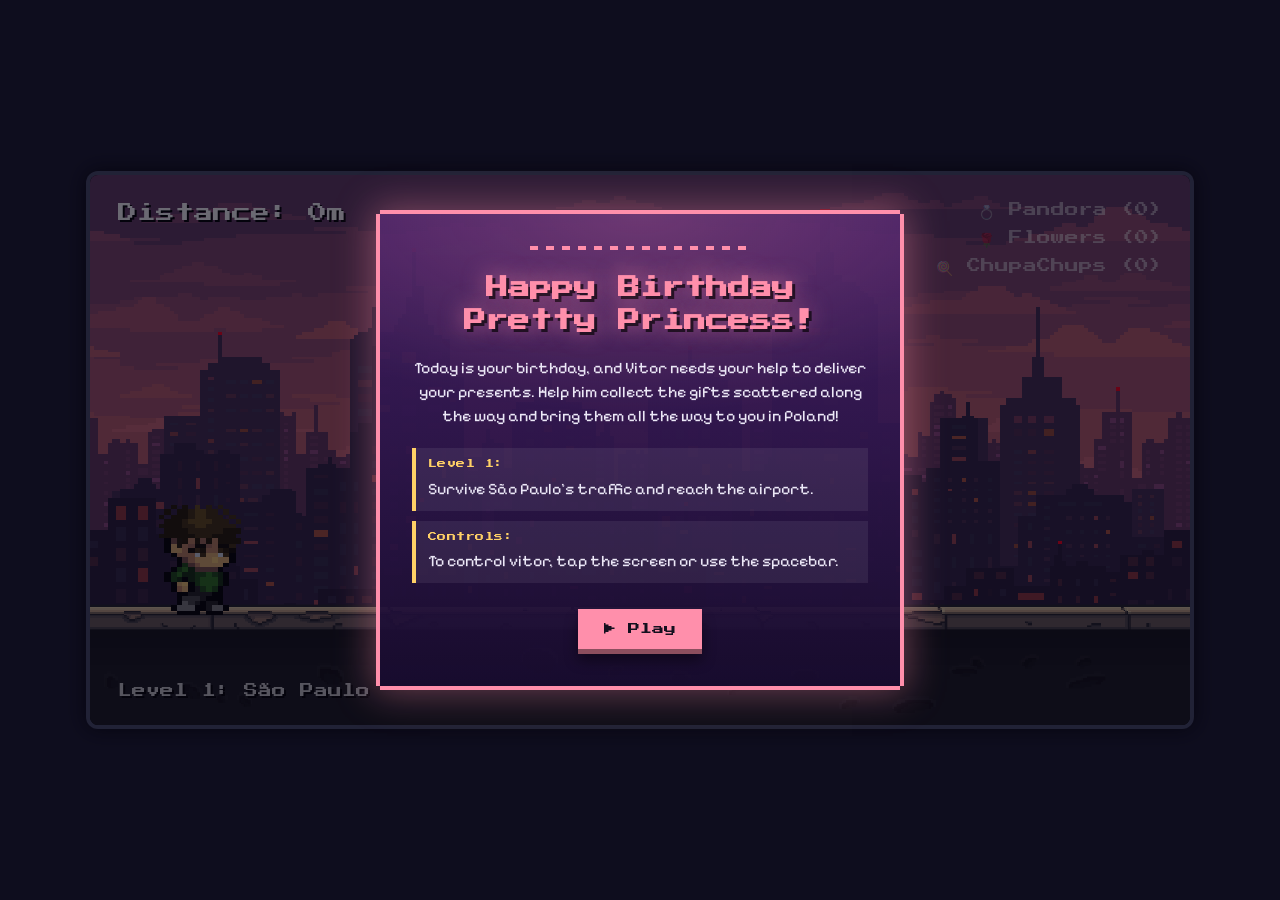
<file: index.html>
<!DOCTYPE html>
<html lang="en">
<head>
    <meta charset="UTF-8">
    <meta name="viewport" content="width=device-width, initial-scale=1.0, viewport-fit=cover">
    <meta name="theme-color" content="#1a1a2e">
    <title>Iza's Birthday - The Game</title>
    <link rel="icon" href="assets/geral/personagens/amor.png" type="image/png">

    <link rel="preconnect" href="https://fonts.googleapis.com">
    <link rel="preconnect" href="https://fonts.gstatic.com" crossorigin>
    <link rel="stylesheet" href="https://fonts.googleapis.com/css2?family=Caveat:wght@600;700&family=Hedvig+Letters+Serif:opsz@12..24&family=Pixelify+Sans:wght@400..700&family=Press+Start+2P&display=swap">
    <link rel="stylesheet" href="style.css">

    <!-- A ordem importa: cada arquivo usa o que os anteriores definem. -->
    <script defer src="js/config.js"></script>
    <script defer src="js/assets.js"></script>
    <script defer src="js/input.js"></script>
    <script defer src="js/ui.js"></script>
    <script defer src="js/entities.js"></script>
    <script defer src="js/levels/level1.js"></script>
    <script defer src="js/levels/level2.js"></script>
    <script defer src="js/levels/level3.js"></script>
    <script defer src="js/main.js"></script>
</head>
<body>
    <main class="game">
        <h1 class="visually-hidden">Iza's Birthday - The Game</h1>

        <p class="rotate-hint">↻ Rotate your phone for a bigger screen</p>

        <div class="stage">
            <canvas id="game-canvas" class="stage__canvas" width="800" height="400">
                Your browser does not support the canvas element.
            </canvas>

            <header class="hud">
                <div class="hud__status" aria-live="off">
                    <p class="hud__score" id="hud-score">Distance: 0m</p>
                    <p class="hud__level" id="hud-level">Level 1: São Paulo</p>
                </div>

                <ul class="inventory" aria-label="Collected gifts">
                    <li class="inventory__item" data-item="pandora">💍 Pandora (0)</li>
                    <li class="inventory__item" data-item="flowers">🌹 Flowers (0)</li>
                    <li class="inventory__item" data-item="pirulito">🍭 ChupaChups (0)</li>
                </ul>
            </header>

            <p class="loading" id="loading" role="status">Loading...</p>

            <!-- Caixa de diálogo estilo RPG: clicar (ou Espaço) avança a fala -->
            <button type="button" class="dialog" id="dialog" hidden>
                <span class="dialog__speaker" id="dialog-speaker"></span>
                <span class="dialog__text" id="dialog-text"></span>
                <span class="dialog__hint" aria-hidden="true">
                    ▼ <span class="dialog__hint-key">(Space)</span><span class="dialog__hint-touch">(Tap)</span>
                </span>
            </button>
        </div>

        <section class="panel panel--start" id="screen-start" aria-labelledby="start-title" hidden>
            <h2 class="panel__title" id="start-title"></h2>
            <p class="panel__lead" id="start-intro"></p>
            <dl class="panel__info">
                <div class="panel__row">
                    <dt class="panel__label" id="start-goal-label"></dt>
                    <dd id="start-goal"></dd>
                </div>
                <div class="panel__row">
                    <dt class="panel__label">Controls:</dt>
                    <dd id="start-controls"></dd>
                </div>
            </dl>
            <button type="button" class="btn btn--pulse" id="btn-play">▶ Play</button>
        </section>

        <section class="panel panel--gameover" id="screen-gameover" aria-labelledby="gameover-title" hidden>
            <h2 class="panel__title" id="gameover-title">Game Over!</h2>
            <p class="panel__lead">Try Again.</p>
            <button type="button" class="btn" id="btn-restart">▶ Play</button>
        </section>

        <section class="panel panel--victory" id="screen-victory" aria-labelledby="victory-title" hidden>
            <h2 class="panel__title" id="victory-title"></h2>
            <div class="panel__result" id="victory-text"></div>
            <button type="button" class="btn btn--success" id="btn-next">Next Level</button>
        </section>

        <article class="letter" id="letter" aria-labelledby="letter-title" hidden>
            <img class="letter__seal" src="assets/geral/personagens/amor.png" alt="" width="44" height="44">
            <h2 class="letter__title" id="letter-title">Happy Birthday My Love!</h2>
            <div class="letter__body">
                <p class="letter__greeting">Dear Izabelka,</p>
                <p class="letter__paragraph">First, i want to wish you the happiest of birthdays, a long life filled with joy, and all the success in the world. Please never change the way you are, i hope youre always gonna be this amazing, kind-hearted, incredibly smart, funny, and deeply lovable girl that you are.</p>
                <p class="letter__paragraph">I also want to thank you from the bottom of my heart for being the best part of my life and for making me so happy. You truly are the light of my life, and every single day i wake up feeling like the luckiest man in the world just for having you.</p>
                <p class="letter__paragraph">I wish more than anything that i could hold you and say all of this in person today. Even though the kilometers between us dont let me do it this time, it brings me so much comfort to know that this distance is only temporary. I am holding onto the fact that, starting next year, i will be able to celebrate your birthday right by your side and that we'll spend every single one after that together, for the rest of our lives.</p>
                <p class="letter__closing">Please enjoy your special day, because no one deserves it more than you do.</p>
                <p class="letter__signoff">I love you the most.</p>
                <p class="letter__signoff">With all the love, Vitor.</p>
            </div>
            <button type="button" class="btn btn--love" id="btn-play-again">▶ Play Again</button>
        </article>

        <!-- Controles na tela: só aparecem em dispositivos de toque e nas fases que precisam deles -->
        <div class="touch-controls" id="touch-controls" hidden>
            <div class="touch-controls__group">
                <button type="button" class="touch-controls__button" data-action="left" aria-label="Move left">◀</button>
                <button type="button" class="touch-controls__button" data-action="right" aria-label="Move right">▶</button>
            </div>
            <button type="button" class="touch-controls__button" data-action="jump" aria-label="Jump">▲</button>
        </div>
    </main>
</body>
</html>
</file>
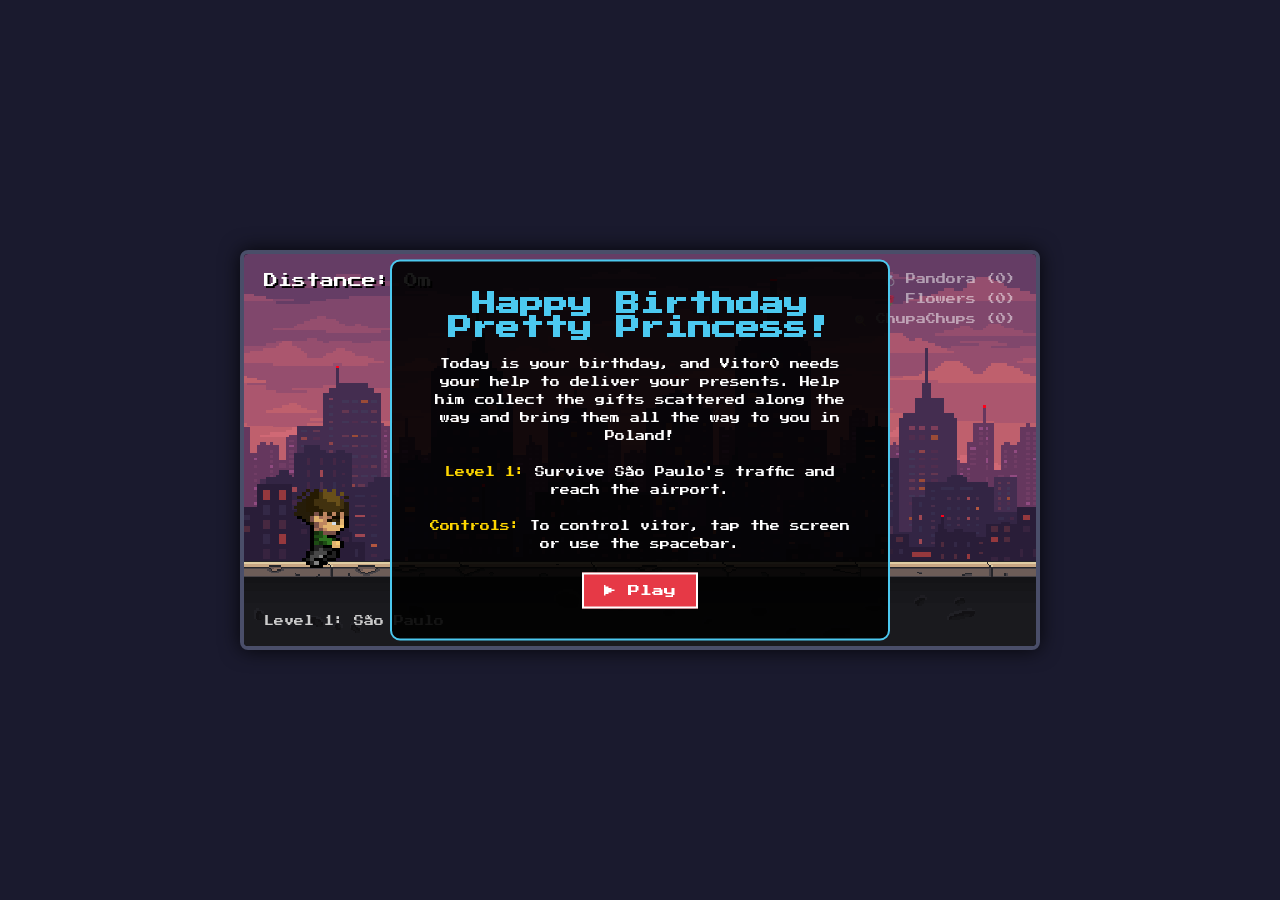
<file: teste.html>
<!DOCTYPE html>
<html lang="pt-BR">
<head>
    <meta charset="UTF-8">
    <meta name="viewport" content="width=device-width, initial-scale=1.0, maximum-scale=1.0, user-scalable=no">
    <title>Iza's Birthday!</title>
    <style>
        @import url('https://fonts.googleapis.com/css2?family=Press+Start+2P&display=swap');

        * {
            margin: 0;
            padding: 0;
            box-sizing: border-box;
        }

        body {
            background-color: #1a1a2e;
            color: #fff;
            font-family: 'Press Start 2P', cursive;
            display: flex;
            justify-content: center;
            align-items: center;
            height: 100vh;
            overflow: hidden;
        }

        #game-container {
            position: relative;
            width: 800px;
            max-width: 100%;
            aspect-ratio: 2 / 1;
            box-shadow: 0 0 20px rgba(0,0,0,0.8);
            border: 4px solid #4a4e69;
            border-radius: 8px;
            background-color: #000;
        }

        canvas {
            display: block;
            width: 100%;
            height: 100%;
            border-radius: 4px;
            image-rendering: pixelated;
        }

        #ui-layer {
            position: absolute;
            top: 0;
            left: 0;
            width: 100%;
            height: 100%;
            pointer-events: none;
            padding: 20px;
            display: flex;
            flex-direction: column;
            justify-content: space-between;
        }

        .top-ui {
            display: flex;
            justify-content: space-between;
            font-size: 14px;
            text-shadow: 2px 2px 0 #000;
        }

        .inventory {
            position: absolute;
            top: 20px;
            right: 20px;
            display: flex;
            flex-direction: column;
            align-items: flex-end;
            gap: 8px;
            font-size: 10px;
        }

        .phase-text {
            margin-top: 10px; 
            font-size: 10px; 
            color: #ccc;
        }

        .inventory-item {
            display: flex;
            align-items: center;
            gap: 5px;
            opacity: 0.5;
            transition: opacity 0.3s;
        }

        .inventory-item.collected {
            opacity: 1;
            color: #ffd700;
        }

        #game-over-screen {
            position: absolute;
            top: 50%;
            left: 50%;
            transform: translate(-50%, -50%);
            text-align: center;
            background: rgba(0, 0, 0, 0.85);
            padding: 30px;
            border: 2px solid #fff;
            border-radius: 10px;
            display: none;
            pointer-events: auto;
        }

        #start-screen {
            position: absolute;
            top: 50%;
            left: 50%;
            transform: translate(-50%, -50%);
            text-align: center;
            background: rgba(0, 0, 0, 0.90);
            padding: 30px;
            border: 2px solid #4cc9f0;
            border-radius: 10px;
            pointer-events: auto;
            width: 85%;
            max-width: 500px;
        }

        button {
            margin-top: 20px;
            padding: 10px 20px;
            font-family: inherit;
            background: #e63946;
            color: white;
            border: 2px solid #fff;
            cursor: pointer;
            font-size: 12px;
        }
        
        button:hover {
            background: #c1121f;
        }
    </style>
</head>
<body>

    <div id="game-container">
        <canvas id="gameCanvas" width="800" height="400"></canvas>
        
        <div id="ui-layer">
            <div class="top-ui">
                <div id="scoreDisplay">Distance: 0m</div>
            </div>
            <div class="phase-text">Level 1: São Paulo</div>
            
            <div class="inventory">
                <div id="inv-pandora" class="inventory-item">💍 Pandora (0)</div>
                <div id="inv-flowers" class="inventory-item">🌹 Flowers (0)</div>
                <div id="inv-pirulito" class="inventory-item">🍭 ChupaChups (0)</div>
            </div>

            <div id="start-screen">
                <h2 style="color: #4cc9f0;">Happy Birthday Pretty Princess!</h2>
                <p style="margin-top: 15px; font-size: 10px; line-height: 1.8;">
                    Today is your birthday, and Vitor0 needs your help to deliver your presents. Help him collect the gifts scattered along the way and bring them all the way to you in Poland!<br><br>
                    <span style="color: #ffd700;">Level 1:</span> Survive São Paulo's traffic and reach the airport.<br><br>
                    <span style="color: #ffd700;">Controls:</span> To control vitor, tap the screen or use the spacebar.
                </p>
                <button id="btn-play">▶ Play</button>
            </div>
            
            <div id="game-over-screen">
                <h2>Game Over!</h2>
                <p style="margin-top: 15px; font-size: 12px;" id="finalScore">Distance: 0m</p>
                <button id="btn-restart">▶ Play</button>
            </div>
        </div>
    </div>  

    <script>
        class InputHandler {
            constructor() {
                this.keys = [];
                this.touchJump = false;

                window.addEventListener('keydown', (e) => {
                    if ((e.code === 'Space' || e.code === 'ArrowUp' || e.code === 'ArrowRight' || e.code === 'ArrowLeft') && this.keys.indexOf(e.code) === -1) {
                        this.keys.push(e.code);
                    }
                });

                window.addEventListener('keyup', (e) => {
                    if (e.code === 'Space' || e.code === 'ArrowUp' || e.code === 'ArrowRight' || e.code === 'ArrowLeft') {
                        this.keys.splice(this.keys.indexOf(e.code), 1);
                    }
                });

                window.addEventListener('touchstart', (e) => {
                    this.touchJump = true;
                });
                
                window.addEventListener('touchend', (e) => {
                    this.touchJump = false;
                });
            }

            shouldJump() {
                return this.keys.includes('Space') || this.keys.includes('ArrowUp') || this.touchJump;
            }
        }
        
        class Layer {
            constructor(game, imageSrc, speedModifier) {
                this.game = game;
                this.image = new Image();
                this.image.src = imageSrc;
                this.speedModifier = speedModifier;
                this.width = 800; 
                this.height = 400;
                this.x = 0;
                this.y = 0;
            }

            update() {
                if (this.x <= -this.width) this.x = 0;
                this.x -= this.game.speed * this.speedModifier;
            }

            draw(context) {
                context.drawImage(this.image, this.x, this.y, this.width, this.height);
                context.drawImage(this.image, this.x + this.width, this.y, this.width, this.height);
            }
        }

        class Background {
            constructor(game) {
                this.game = game;
                this.layer1 = new Layer(this.game, 'assets/fase1/background/Sky.png', 0.2);
                this.layer2 = new Layer(this.game, 'assets/fase1/background/Buildings4.png', 0.4);
                this.layer3 = new Layer(this.game, 'assets/fase1/background/Buildings3.png', 0.6);
                this.layer4 = new Layer(this.game, 'assets/fase1/background/Buildings2.png', 0.8);
                this.layer5 = new Layer(this.game, 'assets/fase1/background/Buildings1.png', 1.0);
                this.layer6 = new Layer(this.game, 'assets/fase1/background/Lights.png', 1.0);
                this.layer7 = new Layer(this.game, 'assets/fase1/background/road&border.png', 1.0);
                
                this.layers = [this.layer1, this.layer2, this.layer3, this.layer4, this.layer5, this.layer6, this.layer7];
            }

            update() {
                this.layers.forEach(layer => layer.update());
            }

            draw(context) {
                this.layers.forEach(layer => layer.draw(context));
            }
        }
        
        <!-- ... existing code ... -->
        // --- O JOGADOR ---
        class Player {
            constructor(game) {
                this.game = game;
                
                // TAMANHO 
                this.width = 60; 
                this.height = 80; 
                
                // Posição calculada para ficar certinho no chão
                this.x = 50; 
                this.groundLevel = this.game.height - 80; // O nível da calçada/rua
                this.y = this.groundLevel - this.height;
                
                // Física
                this.vy = 0;
                this.vx = 0; 
                this.baseSpeedX = 5; 
                this.gravity = 1;
                this.jumpForce = 20;
                
                // --- NOVA LÓGICA DE IMAGENS SEPARADAS ---
                this.idleImage = new Image();
                this.idleImage.src = 'assets/geral/personagens/vitor-parado.png'; 

                // Array com os frames da corrida
                this.runImages = [];
                const runImagePaths = [
                    'assets/geral/personagens/vitor-correndo1.png', 
                    'assets/geral/personagens/vitor-correndo2.png', 
                    'assets/geral/personagens/vitor-correndo3.png'  
                ];

                // Carrega todas as imagens de corrida
                runImagePaths.forEach(path => {
                    const img = new Image();
                    img.src = path;
                    this.runImages.push(img);
                });

                this.currentFrame = 0; // Qual imagem do array mostrar
                this.fps = 10; // Velocidade da animação (trocas de imagem por segundo)
                this.frameInterval = 1000 / this.fps;
                this.frameTimer = 0;
                
                // --- HITBOX OFFSET ---
                this.hitboxOffset = { x: 10, y: 10, width: -20, height: -10 }; 
            }

            update(input, deltaTime) {
                // Calcula o chão debaixo do jogador
                let currentGround = this.game.checkOverHole(this) ? this.game.height + 200 : this.groundLevel;

                // Modo Aeroporto (Movimento Horizontal)
                if (this.game.airportModeActive) {
                    this.vx = 0;
                    if (input.keys.includes('ArrowRight')) {
                        this.vx = this.baseSpeedX;
                    } else if (input.keys.includes('ArrowLeft')) {
                        this.vx = -this.baseSpeedX;
                    }
                    this.x += this.vx;
                    if (this.x < 0) this.x = 0;
                    if (this.x + this.width > this.game.width) this.x = this.game.width - this.width;
                }

                // Pulo
                if (input.shouldJump() && this.onGround(currentGround)) {
                    this.vy -= this.jumpForce;
                }

                // Gravidade e Fixação no Chão
                this.y += this.vy;
                if (!this.onGround(currentGround)) {
                    let currentGravity = this.gravity;
                    if (!input.shouldJump() && this.vy < 0) {
                        currentGravity = this.gravity * 2.5; 
                    }
                    this.vy += currentGravity;
                } else {
                    // Quando aterra, zera a velocidade Y e gruda o pé dele no chão
                    this.vy = 0;
                    this.y = currentGround - this.height;
                }

                // --- NOVO: Controle de Animação ---
                // O personagem anima se a fase estiver andando OU se estiver no modo aeroporto movendo-se
                const isMoving = this.vx !== 0 || (this.game.speed && this.game.speed > 0 && !this.game.airportModeActive);

                if (isMoving && this.onGround(currentGround)) {
                    if (this.frameTimer > this.frameInterval) {
                        this.currentFrame = (this.currentFrame + 1) % this.runImages.length;
                        this.frameTimer = 0;
                    } else {
                        this.frameTimer += deltaTime;
                    }
                } else {
                    this.currentFrame = 0;
                }

                // Morte no buraco
                if (this.getHitbox().y > this.game.height) {
                    this.game.triggerGameOver();
                }
            }

            draw(context) {
                // Se estiver indo para a esquerda no modo aeroporto, espelha a imagem
                if (this.vx < 0) {
                    context.save();
                    context.scale(-1, 1);
                    this.drawCharacter(context, -this.x - this.width, this.y); 
                    context.restore();
                } else {
                    this.drawCharacter(context, this.x, this.y);
                }

                // MODO DEBUG: Descomente para ver a hitbox vermelha
                // context.strokeStyle = 'red';
                // context.strokeRect(this.getHitbox().x, this.getHitbox().y, this.getHitbox().width, this.getHitbox().height);
            }

            drawCharacter(context, drawX, drawY) {
                const isMoving = this.vx !== 0 || (this.game.speed && this.game.speed > 0 && !this.game.airportModeActive);
                
                // Desenha a animação de corrida se estiver no chão e "andando"
                if (isMoving && this.onGround()) {
                     if(this.runImages[this.currentFrame]) {
                        context.drawImage(this.runImages[this.currentFrame], drawX, drawY, this.width, this.height);
                     }
                } else {
                    // Desenha o sprite parado se estiver no ar ou o jogo parar (modo aeroporto sem apertar seta)
                    context.drawImage(this.idleImage, drawX, drawY, this.width, this.height);
                }
            }

            onGround(currentGround) {
                const ground = currentGround !== undefined ? currentGround : (this.game.checkOverHole(this) ? this.game.height + 200 : this.groundLevel);
                return this.y >= ground - this.height;
            }

            getHitbox() {
                return {
                    x: this.x + this.hitboxOffset.x,
                    y: this.y + this.hitboxOffset.y,
                    width: this.width + this.hitboxOffset.width,
                    height: this.height + this.hitboxOffset.height
                };
            }
        }
        
        // --- OBSTÁCULOS E INIMIGOS ---
        class Obstacle {
            constructor(game, type) {
                this.game = game;
                this.type = type; 
                this.markedForDeletion = false;
                this.hitboxOffset = { x: 10, y: 15, width: -20, height: -15 }; // Reduz 20px de largura e 15px de altura do carro
                
                this.image = new Image();
                
               if (this.type === 'car') {
                    this.width = 120;
                    this.height = 60;
                    this.x = this.game.width;
                    this.y = this.game.player.groundLevel - this.height;
                    this.vy = 0;
                    this.image.src = 'assets/fase1/obstaculos/nissan.png';
                    this.hitboxOffset = { x: 5, y: 15, width: -10, height: -15 };
                } 
                else if (this.type === 'hole') {
                    this.width = 150; 
                    this.height = 20; 
                    this.x = this.game.width;
                    this.y = this.game.player.groundLevel; 
                    this.image.src = '';
                    this.hitboxOffset = { x: 0, y: 0, width: 0, height: 0 };
                }
            }

            update(deltaTime) {
                if (this.type === 'car') {
                    this.x -= (this.game.speed + 2);
                } else {
                    this.x -= this.game.speed; 
                }
                
                if (this.type === 'car') {
                    let currentGround = this.game.checkOverHole(this) ? this.game.height + 200 : this.game.player.groundLevel;
                    this.y += this.vy;
                    if (this.y < currentGround - this.height) {
                        this.vy += 1.2; 
                    } else {
                        this.vy = 0;
                        this.y = currentGround - this.height;
                    }
                }

                if (this.x + this.width < 0 || this.y > this.game.height + 100) this.markedForDeletion = true;
            }

            draw(context) {
                if (this.type === 'car' && this.image.src) {
                    context.drawImage(this.image, this.x, this.y, this.width, this.height);
                } else if (this.type === 'hole') {
                    context.fillStyle = '#000';
                    context.fillRect(this.x, this.game.player.groundLevel, this.width, this.game.height - this.game.player.groundLevel);
                }
            }

            getHitbox() {
                if (this.type === 'car') {
                    // Carro: A imagem é 120x60, mas o asfalto "engole" um pouco as rodas.
                    // Hitbox: Tira 10px das laterais, e 15px do teto.
                    return {
                        x: this.x + 10,
                        y: this.y + 15,
                        width: this.width - 20,
                        height: this.height - 15
                    };
                } else {
                    // Buraco: A caixa de colisão é exatamente do tamanho do buraco.
                    return {
                        x: this.x,
                        y: this.y,
                        width: this.width,
                        height: this.height
                    };
                }
            }
        }

        // --- COLETÁVEIS ---
        class Collectible {
            constructor(game) {
                this.hitboxOffset = { x: 5, y: 5, width: -10, height: -10 }; // Reduz a bolha mágica um pouco
                this.game = game;
                this.markedForDeletion = false;
                
                const items = ['pandora', 'flowers', 'pirulito'];
                this.type = items[Math.floor(Math.random() * items.length)];
                
                this.width = 40;
                this.height = 40;
                this.x = this.game.width;
                this.y = this.game.player.groundLevel - 150 - Math.random() * 50; 
                
                this.angle = 0;
                this.angleSpeed = Math.random() * 0.1 + 0.05;

                this.image = new Image();
                if(this.type === 'pandora') this.image.src = 'assets/geral/personagens/presentes/ironring.png';
                else if(this.type === 'flowers') this.image.src = 'assets/geral/personagens/presentes/Rose.png';
                else if(this.type === 'pirulito') this.image.src = 'assets/geral/personagens/presentes/pirulito.png';
            }

            update(deltaTime) {
                this.x -= this.game.speed;
                this.y += Math.sin(this.angle);
                this.angle += this.angleSpeed;

                if (this.x + this.width < 0) this.markedForDeletion = true;
            }

            draw(context) {
                context.save(); 
                context.fillStyle = 'rgba(0, 0, 0, 0.5)'; 
                context.strokeStyle = '#ffffff'; 
                context.lineWidth = 2; 

                context.beginPath();
                context.roundRect(this.x, this.y, this.width, this.height, 8); 
                context.fill();
                context.stroke();

                context.drawImage(this.image, this.x, this.y, this.width, this.height);
                context.restore(); 
            }

            getHitbox() {
                // Ao invés de somar a largura com um número negativo (o que encolhe a caixa do lado errado),
                // nós aplicamos a margem de 5px em todos os lados para fazer a hitbox menor que a imagem.
                const margin = 5; 
                return { 
                    x: this.x + margin, 
                    y: this.y + margin, 
                    width: this.width - (margin * 2), // Tira 5px da esquerda e 5px da direita
                    height: this.height - (margin * 2) 
                };
            }
        }

        
        // --- GERENCIADOR DO JOGO ---
        class Game {
            constructor(width, height) {
                this.width = width;
                this.height = height;
                this.speed = 5; 
                this.gameStarted = false; 
                
                this.background = new Background(this);
                this.player = new Player(this);
                this.input = new InputHandler();
                
                this.obstacles = [];
                this.collectibles = [];
                
                this.obstacleTimer = 0;
                this.obstacleInterval = 1500; 
                this.collectibleTimer = 0;
                this.collectibleInterval = 3000;
                
                this.levelTimer = 0;
                this.levelDuration = 40000; 
                this.airportModeActive = false; 
                this.airportX = this.width; 
                
                this.airportImage = new Image();
                this.airportImage.src = 'assets/fase1/background/airport.png';
                this.airportWidth = 750;
                this.airportHeight = 500;
                this.airportHitbox = {x: 0, y: 0, width: 0, height: 0};
                
                this.score = 0; 
                this.gameOver = false;
                this.levelComplete = false; 
                
                this.inventory = {
                    pandora: 0,
                    flowers: 0,
                    pirulito: 0
                };
            }

            update(deltaTime) {
                if (!this.gameStarted || this.gameOver || this.levelComplete) return;

                if (!this.airportModeActive) {
                    this.levelTimer += deltaTime;
                    
                    document.getElementById('scoreDisplay').innerText = `Distance: ${Math.floor(this.score)}m`;

                    if (this.levelTimer >= this.levelDuration) {
                        this.airportModeActive = true;
                        this.speed = 0; 
                        document.getElementById('scoreDisplay').innerText = `Go to departures!`;
                    }
                }

                if (this.airportModeActive) {
                    if (this.airportX > this.width - this.airportWidth + 200) {
                        this.airportX -= 3; 
                    }

                    this.airportHitbox = {
                        x: this.airportX + 100, 
                        y: this.player.groundLevel - this.airportHeight + 30,
                        width: this.airportWidth - 100,
                        height: this.airportHeight
                    };

                    if (this.checkCollision(this.player.getHitbox(), this.airportHitbox)) {
                        this.triggerVictory();
                        return; 
                    }
                }

                if (!this.airportModeActive) {
                    this.background.update();
                    this.speed += 0.001; 
                    this.score += (this.speed * 0.1);
                }

                this.player.update(this.input, deltaTime);
                
                if (!this.airportModeActive) {
                    if (this.obstacleTimer > this.obstacleInterval) {
                        this.addObstacle();
                        this.obstacleTimer = 0;
                        this.obstacleInterval = Math.random() * 1000 + 1000; 
                    } else {
                        this.obstacleTimer += deltaTime;
                    }
                }

                this.obstacles.forEach(obs => {
                    if (this.airportModeActive) {
                        obs.x -= 5;
                    } else {
                        obs.update(deltaTime);
                    }
                    
                    if (obs.type !== 'hole' && this.checkCollision(this.player.getHitbox(), obs.getHitbox())) {
                        this.triggerGameOver();
                    }
                });

                if (!this.airportModeActive) {
                    if (this.collectibleTimer > this.collectibleInterval) {
                        this.collectibles.push(new Collectible(this));
                        this.collectibleTimer = 0;
                        this.collectibleInterval = Math.random() * 2000 + 2000;
                    } else {
                        this.collectibleTimer += deltaTime;
                    }
                }

                this.collectibles.forEach(item => {
                    if (this.airportModeActive) item.x -= 5;
                    else item.update(deltaTime);
                    
                    if (this.checkCollision(this.player.getHitbox(), item.getHitbox())) {
                        item.markedForDeletion = true; 
                        this.collectItem(item.type); 
                    }
                });

                this.obstacles = this.obstacles.filter(obs => !obs.markedForDeletion);
                this.collectibles = this.collectibles.filter(item => !item.markedForDeletion);
            }

            draw(context) {
                this.background.draw(context);
                
                if (this.airportModeActive) {
                    context.drawImage(
                        this.airportImage, 
                        this.airportX, 
                        this.player.groundLevel - this.airportHeight + 150, 
                        this.airportWidth, 
                        this.airportHeight
                    );
                }

                this.obstacles.forEach(obs => obs.draw(context));
                this.collectibles.forEach(item => item.draw(context));
                
                this.player.draw(context);
            }

            addObstacle() {
                const type = Math.random() < 0.7 ? 'car' : 'hole';
                this.obstacles.push(new Obstacle(this, type));
            }

            // NOVA FUNÇÃO: Verifica se a entidade (Player ou Carro) está em cima de um buraco
            checkOverHole(entity) {
                let isOver = false;
                // Usa a Hitbox real para calcular o centro!
                const box = entity.getHitbox();
                const entityCenterX = box.x + (box.width / 2);
                
                this.obstacles.forEach(obs => {
                    if (obs.type === 'hole') {
                        if (entityCenterX > obs.x + 10 && entityCenterX < obs.x + obs.width - 10) {
                            isOver = true;
                        }
                    }
                });
                return isOver;
            }

            // Algoritmo clássico AABB forçado para usar hitboxes
            checkCollision(entity1, entity2) {
                // Pega a hitbox real de cada um
                const rect1 = typeof entity1.getHitbox === 'function' ? entity1.getHitbox() : entity1;
                const rect2 = typeof entity2.getHitbox === 'function' ? entity2.getHitbox() : entity2;

                return (
                    rect1.x < rect2.x + rect2.width &&
                    rect1.x + rect1.width > rect2.x &&
                    rect1.y < rect2.y + rect2.height &&
                    rect1.height + rect1.y > rect2.y
                );
            }

            collectItem(type) {
                this.inventory[type]++;
                const el = document.getElementById(`inv-${type}`);
                
                const symbols = { pandora: '💍 Pandora', flowers: '🌹 Flowers', pirulito: '🍭 ChupaChups' };
                el.innerText = `${symbols[type]} (${this.inventory[type]})`;
                el.classList.add('collected');
                
                this.score += 50; 
            }

            triggerGameOver() {
                this.gameOver = true;
                document.getElementById('game-over-screen').style.display = 'block';
                document.getElementById('finalScore').innerText = `Try Again.`;
            }

            triggerVictory() {
                this.levelComplete = true; 
                const screen = document.getElementById('game-over-screen');
                screen.style.display = 'block';
                screen.style.borderColor = '#4CAF50'; 
                
                screen.innerHTML = `
                    <h2 style="color: #4CAF50;">São Paulo's Airport!</h2>
                    <p style="margin-top: 15px; font-size: 12px; line-height: 1.5;">
                        Vitor survived de São Paulo's traffic and finally arrived at the airport!<br>
                        Total Gifts Collected: ${this.inventory.pandora + this.inventory.flowers + this.inventory.pirulito}
                    </p>
                    <button id="btn-next" style="background: #4CAF50; margin-top: 20px; padding: 10px 20px; color: white; border: 2px solid #fff; cursor: pointer; font-family: inherit; font-size: 12px;">Next Level</button>
                `;

                document.getElementById('btn-next').addEventListener('click', () => {
                    localStorage.setItem('jornada_inventory', JSON.stringify(this.inventory));
                    window.location.href = "fase2.html"; 
                });
            }
        }

        window.addEventListener('load', function() {
            const canvas = document.getElementById('gameCanvas');
            const ctx = canvas.getContext('2d');
            
            ctx.imageSmoothingEnabled = false; 
            
            let game = new Game(canvas.width, canvas.height);
            let lastTime = 0;

            function animate(timeStamp) {
                const deltaTime = timeStamp - lastTime;
                lastTime = timeStamp;
                
                ctx.clearRect(0, 0, canvas.width, canvas.height);
                
                game.update(deltaTime);
                game.draw(ctx);
                
                if (!game.gameOver) {
                    requestAnimationFrame(animate);
                }
            }

            animate(0);

            document.getElementById('btn-restart').addEventListener('click', () => {
                document.getElementById('game-over-screen').style.display = 'none';
                
                ['pandora', 'flowers', 'pirulito'].forEach(type => {
                    const el = document.getElementById(`inv-${type}`);
                    const symbols = { pandora: '💍 Pandora', flowers: '🌹 Flowers', pirulito: '🍭 ChupaChups' };
                    el.innerText = `${symbols[type]} (0)`;
                    el.classList.remove('collected');
                });
                
                game = new Game(canvas.width, canvas.height);
                game.gameStarted = true;
                lastTime = performance.now();
                animate(lastTime);
            });

            const startScreen = document.getElementById('start-screen');
            const btnPlay = document.getElementById('btn-play');

            function startGame() {
                if (!game.gameStarted) {
                    startScreen.style.display = 'none';
                    game.gameStarted = true;
                    lastTime = performance.now(); 
                }
            }

            btnPlay.addEventListener('click', startGame);

            window.addEventListener('keydown', (e) => {
                if ((e.code === 'Space' || e.code === 'Enter') && !game.gameStarted) {
                    startGame();
                }
            });
        });
    </script>
</body>
</html>
</file>
<file: style.css>
/* ==========================================================================
   Variáveis
   ========================================================================== */

:root {
    --color-page: #1a1a2e;
    --color-frame: #4a4e69;
    --color-text: #fff;
    --color-muted: #ccc;
    --color-accent: #4cc9f0;
    --color-gold: #ffd166;
    --color-danger: #ff4d5e;
    --color-success: #5dd39e;
    --color-love: #e64980;
    --color-ink: #14101f;

    --font-pixel: 'Press Start 2P', monospace;
    --font-body: 'Pixelify Sans', 'Trebuchet MS', sans-serif;
    --font-letter: 'Hedvig Letters Serif', Georgia, serif;
    --font-script: 'Caveat', 'Segoe Script', cursive;

    --viewport-height: 100vh;
    --gutter: clamp(6px, 2vmin, 16px);

    /* O palco é sempre 2:1 e o maior que couber na tela, em pé ou deitada. */
    --stage-width: min(
        100vw - 2 * var(--gutter),
        (var(--viewport-height) - 2 * var(--gutter)) * 2,
        1100px
    );
    /* 1 unidade = 1% da largura do palco: tudo dentro dele escala junto. */
    --unit: calc(var(--stage-width) / 100);
}

/* dvh desconta as barras do navegador no celular */
@supports (height: 100dvh) {
    :root {
        --viewport-height: 100dvh;
    }
}

/* Paleta de cada fase (o atributo data-level é definido pelo JS).
   --theme: cor de destaque | --panel-top/bottom: degradê de fundo das telas */
body {
    /* Fase 1: pôr do sol de São Paulo */
    --theme: #ff8fab;
    --panel-top: rgba(66, 30, 99, 0.96);
    --panel-bottom: rgba(24, 12, 46, 0.97);
}

body[data-level='fase2'] {
    /* Fase 2: céu e oceano */
    --theme: #4cc9f0;
    --panel-top: rgba(14, 62, 107, 0.96);
    --panel-bottom: rgba(6, 24, 48, 0.97);
}

body[data-level='fase3'] {
    /* Fase 3: noite em Varsóvia, vermelho e branco da Polônia */
    --theme: #ff6b7a;
    --panel-top: rgba(46, 36, 72, 0.96);
    --panel-bottom: rgba(13, 11, 26, 0.97);
}

/* ==========================================================================
   Base
   ========================================================================== */

*,
*::before,
*::after {
    margin: 0;
    padding: 0;
    box-sizing: border-box;
}

[hidden] {
    display: none !important;
}

html,
body {
    height: 100%;
}

body {
    background-color: var(--color-page);
    color: var(--color-text);
    font-family: var(--font-pixel);
    overflow: hidden;
    overscroll-behavior: none;
    user-select: none;
    -webkit-user-select: none;
    -webkit-touch-callout: none;
    -webkit-tap-highlight-color: transparent;
}

ul {
    list-style: none;
}

button {
    font-family: inherit;
    color: inherit;
    cursor: pointer;
}

.visually-hidden {
    position: absolute;
    width: 1px;
    height: 1px;
    overflow: hidden;
    clip-path: inset(50%);
    white-space: nowrap;
}

/* ==========================================================================
   Palco (canvas + HUD)
   ========================================================================== */

.game {
    height: var(--viewport-height);
    display: grid;
    place-items: center;
}

.stage {
    position: relative;
    width: var(--stage-width);
    aspect-ratio: 2 / 1;
    border-radius: 8px;
    background-color: #000;
    /* Moldura feita com sombra para não roubar espaço (nem distorcer) o canvas */
    box-shadow: 0 0 0 4px var(--color-frame), 0 0 20px 4px rgba(0, 0, 0, 0.8);
}

.stage__canvas {
    display: block;
    width: 100%;
    height: 100%;
    border-radius: inherit;
    image-rendering: pixelated;
    touch-action: none;
}

.hud {
    position: absolute;
    inset: 0;
    padding: calc(var(--unit) * 2.5);
    display: flex;
    justify-content: space-between;
    align-items: flex-start;
    gap: calc(var(--unit) * 2);
    pointer-events: none;
    text-shadow: 2px 2px 0 #000;
}

.hud__score {
    font-size: clamp(8px, calc(var(--unit) * 1.75), 19px);
}

.hud__level,
.inventory {
    font-size: clamp(6px, calc(var(--unit) * 1.25), 14px);
}

/* Nome da fase: canto inferior esquerdo do palco */
.hud__level {
    position: absolute;
    left: calc(var(--unit) * 2.5);
    bottom: calc(var(--unit) * 2.5);
    color: var(--color-muted);
}

.inventory {
    display: flex;
    flex-direction: column;
    align-items: flex-end;
    gap: calc(var(--unit) * 1);
    text-shadow: none;
}

.inventory__item {
    opacity: 0.5;
    white-space: nowrap;
    transition: opacity 0.3s;
}

.inventory__item.is-collected {
    opacity: 1;
    color: #ffd700;
}

.loading {
    position: absolute;
    inset: 0;
    display: grid;
    place-items: center;
    font-size: clamp(9px, calc(var(--unit) * 1.75), 18px);
    background-color: #000;
    border-radius: inherit;
}

.rotate-hint {
    display: none;
}

/* ==========================================================================
   Telas (início, game over, vitória)
   Ficam centralizadas na janela, e não presas ao palco, para continuarem
   legíveis quando o palco fica pequeno (celular em pé).
   ========================================================================== */

.panel {
    --pixel: 4px; /* Espessura da moldura "pixelada" */

    position: fixed;
    inset: 0;
    margin: auto;
    width: min(100vw - 28px, 520px);
    height: fit-content;
    max-height: calc(var(--viewport-height) - 28px);
    overflow-y: auto;
    padding: clamp(18px, 4.5vmin, 32px);
    text-align: center;
    background:
        radial-gradient(120% 60% at 50% 0%, color-mix(in srgb, var(--theme) 22%, transparent), transparent 70%),
        linear-gradient(180deg, var(--panel-top), var(--panel-bottom));
    /* Quatro sombras retas formam uma moldura com cantos "mordidos" (pixel art);
       a última escurece o jogo atrás da tela. */
    box-shadow:
        0 calc(var(--pixel) * -1) 0 0 var(--theme),
        0 var(--pixel) 0 0 var(--theme),
        calc(var(--pixel) * -1) 0 0 0 var(--theme),
        var(--pixel) 0 0 0 var(--theme),
        0 0 36px 6px color-mix(in srgb, var(--theme) 40%, transparent),
        0 0 0 100vmax rgba(8, 6, 20, 0.6);
    animation: panel-in 0.35s cubic-bezier(0.2, 1.3, 0.4, 1) both;
}

/* Faixa tracejada decorativa no topo */
.panel::before {
    content: '';
    display: block;
    height: var(--pixel);
    margin: 0 auto clamp(14px, 3.5vmin, 22px);
    width: min(60%, 220px);
    background: repeating-linear-gradient(
        90deg,
        var(--theme) 0 calc(var(--pixel) * 2),
        transparent calc(var(--pixel) * 2) calc(var(--pixel) * 4)
    );
}

.panel__title {
    font-size: clamp(14px, 4.4vmin, 22px);
    line-height: 1.5;
    color: var(--theme);
    text-shadow:
        3px 3px 0 rgba(0, 0, 0, 0.65),
        0 0 22px color-mix(in srgb, var(--theme) 60%, transparent);
}

.panel__lead,
.panel__result p,
.panel__row dd {
    font-family: var(--font-body);
    font-size: clamp(14px, 3.6vmin, 16px);
    line-height: 1.5;
    color: #ece8f7;
}

.panel__lead,
.panel__result p {
    margin-top: clamp(12px, 3vmin, 18px);
    text-wrap: pretty;
}

.panel__info {
    margin-top: clamp(14px, 3.5vmin, 20px);
    display: grid;
    gap: 10px;
    text-align: left;
}

.panel__row {
    padding: 10px 12px;
    background: rgba(255, 255, 255, 0.07);
    border-left: var(--pixel) solid var(--color-gold);
}

.panel__label {
    margin-bottom: 6px;
    font-size: 9px;
    line-height: 1.4;
    letter-spacing: 0.05em;
    color: var(--color-gold);
}

.panel em {
    font-style: normal;
    font-weight: 700;
    color: var(--color-danger);
}

/* --- Game over: vermelho, com um tremor de "dano" --- */
.panel--gameover {
    --theme: var(--color-danger);
    --panel-top: rgba(74, 16, 32, 0.96);
    --panel-bottom: rgba(22, 8, 16, 0.97);

    width: min(100vw - 28px, 400px);
    animation: panel-hit 0.45s ease-out both;
}

.panel--gameover .panel__title {
    font-size: clamp(18px, 5.5vmin, 28px);
    text-shadow:
        3px 0 0 rgba(76, 201, 240, 0.7),
        -3px 0 0 rgba(255, 255, 255, 0.25),
        0 0 22px rgba(255, 77, 94, 0.7);
}

/* --- Vitória: dourado, com "estrelinhas" ao fundo --- */
.panel--victory {
    --theme: var(--color-gold);

    background:
        radial-gradient(2px 2px at 12% 22%, #fff, transparent),
        radial-gradient(2px 2px at 86% 16%, #fff, transparent),
        radial-gradient(3px 3px at 78% 58%, var(--color-gold), transparent),
        radial-gradient(3px 3px at 18% 70%, var(--color-gold), transparent),
        radial-gradient(2px 2px at 60% 88%, #fff, transparent),
        radial-gradient(120% 60% at 50% 0%, rgba(255, 209, 102, 0.22), transparent 70%),
        linear-gradient(180deg, var(--panel-top), var(--panel-bottom));
}

/* A última linha é o total de presentes: vira um "selo" */
.panel__result p:last-child {
    display: inline-block;
    padding: 8px 14px;
    font-family: var(--font-pixel);
    font-size: clamp(8px, 2.4vmin, 10px);
    line-height: 1.6;
    color: var(--color-gold);
    background: rgba(255, 209, 102, 0.1);
    border: 2px dashed var(--color-gold);
}

@keyframes panel-in {
    from {
        opacity: 0;
        transform: translateY(14px) scale(0.94);
    }
}

@keyframes panel-hit {
    0% {
        opacity: 0;
        transform: scale(1.06);
    }
    25% {
        opacity: 1;
        transform: translateX(-8px);
    }
    50% {
        transform: translateX(6px);
    }
    75% {
        transform: translateX(-3px);
    }
}

/* ==========================================================================
   Botões (estilo fliperama: "afundam" ao clicar)
   ========================================================================== */

.btn {
    --btn-color: var(--theme);
    --btn-depth: 5px;

    margin-top: clamp(18px, 4.5vmin, 26px);
    margin-bottom: var(--btn-depth);
    padding: 14px 26px;
    font-size: 12px;
    line-height: 1;
    color: var(--color-ink);
    background: var(--btn-color);
    border: none;
    box-shadow:
        0 var(--btn-depth) 0 0 color-mix(in srgb, var(--btn-color) 55%, #000),
        0 calc(var(--btn-depth) + 6px) 14px rgba(0, 0, 0, 0.45);
    transition: transform 0.08s, box-shadow 0.08s, filter 0.15s;
    touch-action: manipulation;
}

.btn:hover {
    filter: brightness(1.12);
}

.btn:active {
    transform: translateY(var(--btn-depth));
    box-shadow: 0 0 0 0 transparent;
}

.btn:focus-visible {
    outline: 3px solid #fff;
    outline-offset: 3px;
}

.btn--success {
    --btn-color: var(--color-success);
}

.btn--pulse {
    animation: btn-pulse 1.6s ease-in-out infinite;
}

@keyframes btn-pulse {
    50% {
        filter: brightness(1.2);
        transform: translateY(-2px);
    }
}

/* ==========================================================================
   Caixa de diálogo (estilo Pokémon)
   ========================================================================== */

.dialog {
    position: absolute;
    left: 5%;
    right: 5%;
    bottom: 5%;
    min-height: 25%;
    padding: calc(var(--unit) * 1.9);
    padding-bottom: calc(var(--unit) * 3.5);
    display: flex;
    flex-direction: column;
    align-items: flex-start;
    gap: calc(var(--unit) * 1.25);
    text-align: left;
    color: #000;
    background-color: #fff;
    border: max(3px, calc(var(--unit) * 0.5)) solid #000;
    border-radius: 10px;
    box-shadow: 4px 4px 0 rgba(0, 0, 0, 0.5);
}

.dialog__speaker {
    font-size: clamp(8px, calc(var(--unit) * 1.25), 14px);
    color: #ff69b4;
}

.dialog[data-speaker='vitor'] .dialog__speaker {
    color: var(--color-accent);
}

.dialog__text {
    font-size: clamp(9px, calc(var(--unit) * 1.5), 16px);
    line-height: 1.6;
}

.dialog__hint {
    position: absolute;
    right: calc(var(--unit) * 1.9);
    bottom: calc(var(--unit) * 1.25);
    font-size: clamp(7px, calc(var(--unit) * 1.25), 14px);
    animation: blink 1s infinite;
}

.dialog__hint-touch {
    display: none;
}

@keyframes blink {
    50% {
        opacity: 0;
    }
}

/* ==========================================================================
   Carta final (papel de carta com borda de correio aéreo:
   verde do Brasil de um lado, vermelho da Polônia do outro)
   ========================================================================== */

.letter {
    --paper: #fffaf2;
    --stripe: 10px;

    position: fixed;
    inset: 0;
    margin: auto;
    width: min(100vw - 28px, 620px);
    height: fit-content;
    max-height: calc(var(--viewport-height) - 28px);
    overflow-y: auto;
    padding: clamp(20px, 5vmin, 40px);
    text-align: center;
    color: #3d2b2b;
    background:
        radial-gradient(90% 50% at 50% 0%, rgba(230, 73, 128, 0.1), transparent 70%),
        linear-gradient(180deg, var(--paper), #fdefe2);
    border: var(--stripe) solid;
    border-image: repeating-linear-gradient(
        -45deg,
        #d62839 0 var(--stripe),
        var(--paper) var(--stripe) calc(var(--stripe) * 2),
        #1f9d55 calc(var(--stripe) * 2) calc(var(--stripe) * 3),
        var(--paper) calc(var(--stripe) * 3) calc(var(--stripe) * 4)
    ) 10;
    box-shadow:
        0 20px 50px rgba(0, 0, 0, 0.55),
        0 0 0 100vmax rgba(38, 10, 30, 0.72);
    user-select: text;
    -webkit-user-select: text;
    animation: letter-in 0.7s cubic-bezier(0.2, 0.9, 0.3, 1) both;
}

.letter__seal {
    display: block;
    width: clamp(34px, 9vmin, 44px);
    height: auto;
    margin: 0 auto 6px;
    filter: drop-shadow(0 3px 4px rgba(150, 20, 50, 0.35));
    animation: heartbeat 1.4s ease-in-out infinite;
}

.letter__title {
    font-family: var(--font-script);
    font-size: clamp(28px, 8vmin, 42px);
    font-weight: 700;
    line-height: 1.1;
    color: var(--color-love);
}

/* Divisor fino sob o título */
.letter__title::after {
    content: '';
    display: block;
    width: min(60%, 240px);
    height: 2px;
    margin: 12px auto 0;
    background: linear-gradient(90deg, transparent, var(--color-love), transparent);
}

.letter__body {
    margin-top: clamp(14px, 3.5vmin, 22px);
    font-family: var(--font-letter);
    font-size: clamp(14px, 1.2vmin + 10px, 17px);
    line-height: 1.6;
    text-align: left;
    text-wrap: pretty;
}

.letter__body p + p {
    margin-top: 0.7em;
}

.letter__greeting,
.letter__signoff {
    font-family: var(--font-script);
    font-size: 1.55em;
    font-weight: 600;
    line-height: 1.2;
    color: var(--color-love);
}

.letter__paragraph {
    text-indent: 1.5em;
}

.letter__closing {
    font-style: italic;
}

.letter__signoff {
    text-align: right;
}

.letter__body .letter__signoff + .letter__signoff {
    margin-top: 0.1em;
}

.btn--love {
    --btn-color: var(--color-love);

    color: #fff;
    border-radius: 999px;
    font-size: 11px;
}

@keyframes letter-in {
    from {
        opacity: 0;
        transform: translateY(40px) rotate(-2deg);
    }
}

@keyframes heartbeat {
    0%,
    100% {
        transform: scale(1);
    }
    15% {
        transform: scale(1.14);
    }
    30% {
        transform: scale(1);
    }
    45% {
        transform: scale(1.1);
    }
}

/* ==========================================================================
   Controles de toque
   ========================================================================== */

.touch-controls {
    --button-size: clamp(52px, 15vmin, 76px);

    position: fixed;
    left: 0;
    right: 0;
    bottom: max(10px, env(safe-area-inset-bottom));
    padding-left: max(12px, env(safe-area-inset-left));
    padding-right: max(12px, env(safe-area-inset-right));
    display: none;
    justify-content: space-between;
    align-items: flex-end;
    pointer-events: none;
}

.touch-controls__group {
    display: flex;
    gap: calc(var(--button-size) * 0.25);
}

.touch-controls__button {
    width: var(--button-size);
    height: var(--button-size);
    font-size: calc(var(--button-size) * 0.35);
    color: #fff;
    background: rgba(0, 0, 0, 0.45);
    border: 2px solid rgba(255, 255, 255, 0.7);
    border-radius: 50%;
    pointer-events: auto;
    touch-action: none;
}

.touch-controls__button:active {
    background: rgba(76, 201, 240, 0.6);
}

/* ==========================================================================
   Responsividade
   ========================================================================== */

/* Dispositivos de toque (pela media query ou detectado no primeiro toque) */
.has-touch .touch-controls {
    display: flex;
}

.has-touch .dialog__hint-key {
    display: none;
}

.has-touch .dialog__hint-touch {
    display: inline;
}

@media (pointer: coarse) {
    .touch-controls {
        display: flex;
    }

    .dialog__hint-key {
        display: none;
    }

    .dialog__hint-touch {
        display: inline;
    }
}

/* Tela em pé: o palco fica pequeno, então o diálogo sai de dentro dele e vai para baixo */
@media (orientation: portrait) {
    .dialog {
        top: calc(100% + 16px);
        bottom: auto;
        left: 0;
        right: 0;
        min-height: 0;
        padding: 14px 14px 30px;
        gap: 10px;
        border-width: 3px;
    }

    .dialog__speaker {
        font-size: 10px;
    }

    .dialog__text {
        font-size: 11px;
    }

    .dialog__hint {
        right: 12px;
        bottom: 10px;
        font-size: 9px;
    }

    .touch-controls {
        bottom: max(8vh, env(safe-area-inset-bottom));
    }
}

@media (orientation: portrait) and (pointer: coarse) {
    .rotate-hint {
        display: block;
        position: fixed;
        top: max(16px, env(safe-area-inset-top));
        left: 0;
        right: 0;
        padding: 0 16px;
        text-align: center;
        font-size: 8px;
        line-height: 1.6;
        color: var(--color-muted);
    }
}

/* Celular deitado: pouca altura, então as telas ficam mais largas e compactas */
@media (orientation: landscape) and (max-height: 480px) {
    .panel {
        width: min(100vw - 28px, 720px);
        padding: 14px 20px;
    }

    .panel::before {
        margin-bottom: 10px;
    }

    .panel__lead,
    .panel__result p {
        margin-top: 8px;
    }

    /* Objetivo e controles lado a lado */
    .panel__info {
        margin-top: 10px;
        grid-template-columns: 1fr 1fr;
    }

    .panel--gameover {
        width: min(100vw - 28px, 400px);
    }

    .btn {
        margin-top: 14px;
        padding: 12px 22px;
    }

    .letter {
        padding: 16px 24px;
    }
}

@media (prefers-reduced-motion: reduce) {
    .panel,
    .letter,
    .letter__seal,
    .btn--pulse,
    .dialog__hint {
        animation: none;
    }

    .inventory__item {
        transition: none;
    }
}
</file>
